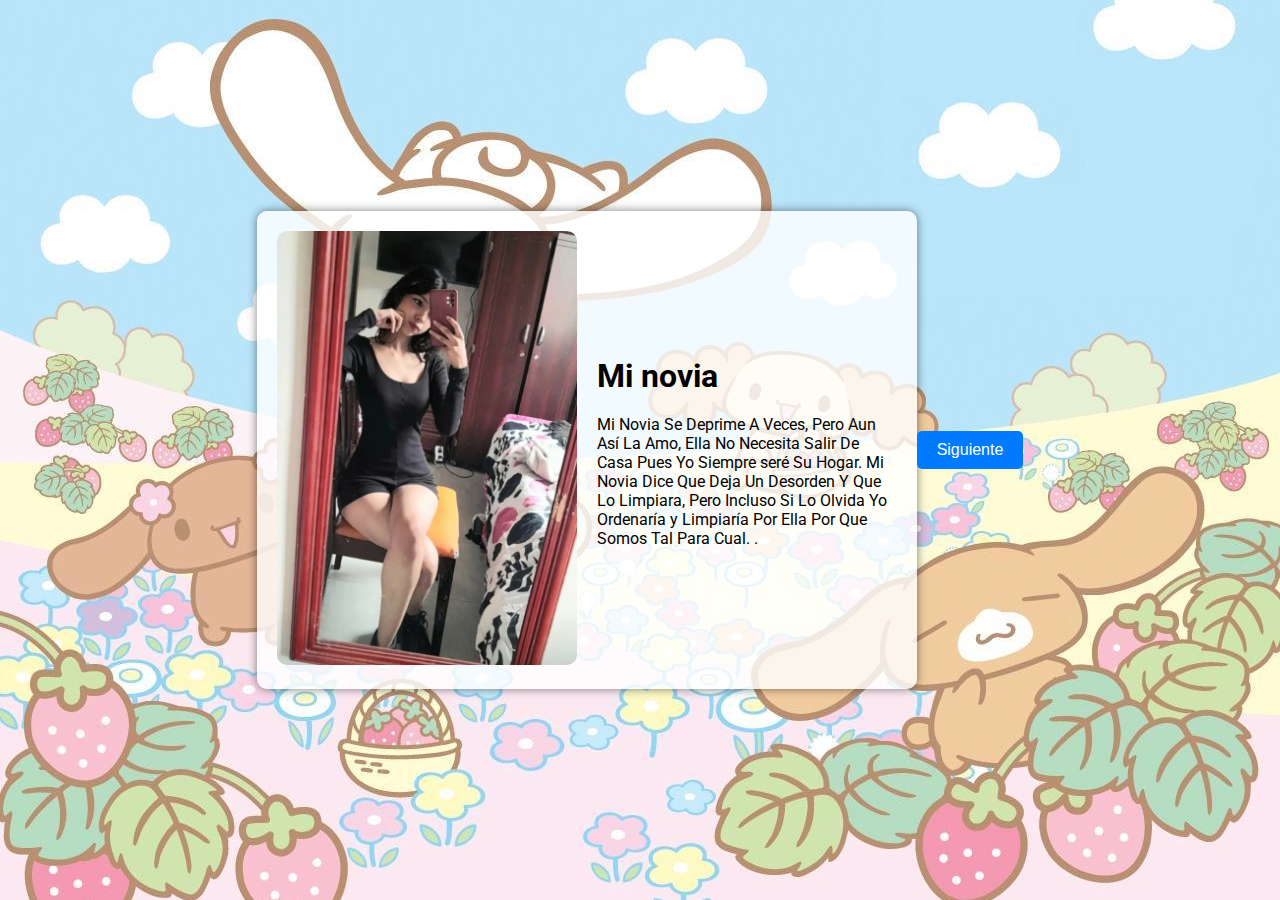
<file: index.html>
<!DOCTYPE html>
<html lang="es">
<head>
    <meta charset="UTF-8">
    <meta name="viewport" content="width=device-width, initial-scale=1.0">
    <title>Mi Novia</title>
    <link rel="stylesheet" href="styles.css">
    <link href="https://fonts.googleapis.com/css2?family=Roboto:wght@400;700&display=swap" rel="stylesheet">
</head>
<body>
    <!-- Elemento de audio para la música de fondo -->
    <audio id="background-music" src="song.mp3" preload="auto" loop></audio>
    
    <div class="container">
        <div class="image-container">
            <img src="minovia.jpg" alt="Mi Novia">
        </div>
        <div class="text-container">
            <h1>Mi novia</h1>
            <p id="page1-text">Mi Novia Se Deprime A Veces, Pero Aun Así La Amo, Ella No Necesita Salir De Casa Pues Yo Siempre seré Su Hogar. Mi Novia Dice Que Deja Un Desorden Y Que Lo Limpiara, Pero Incluso Si Lo Olvida Yo Ordenaría y Limpiaría Por Ella Por Que Somos Tal Para Cual.
                .</p>
        </div>
    </div>
    <button id="next-button" onclick="location.href='page2.html'">Siguiente</button>
    <script src="script.js"></script>
</body>
</html>
</file>
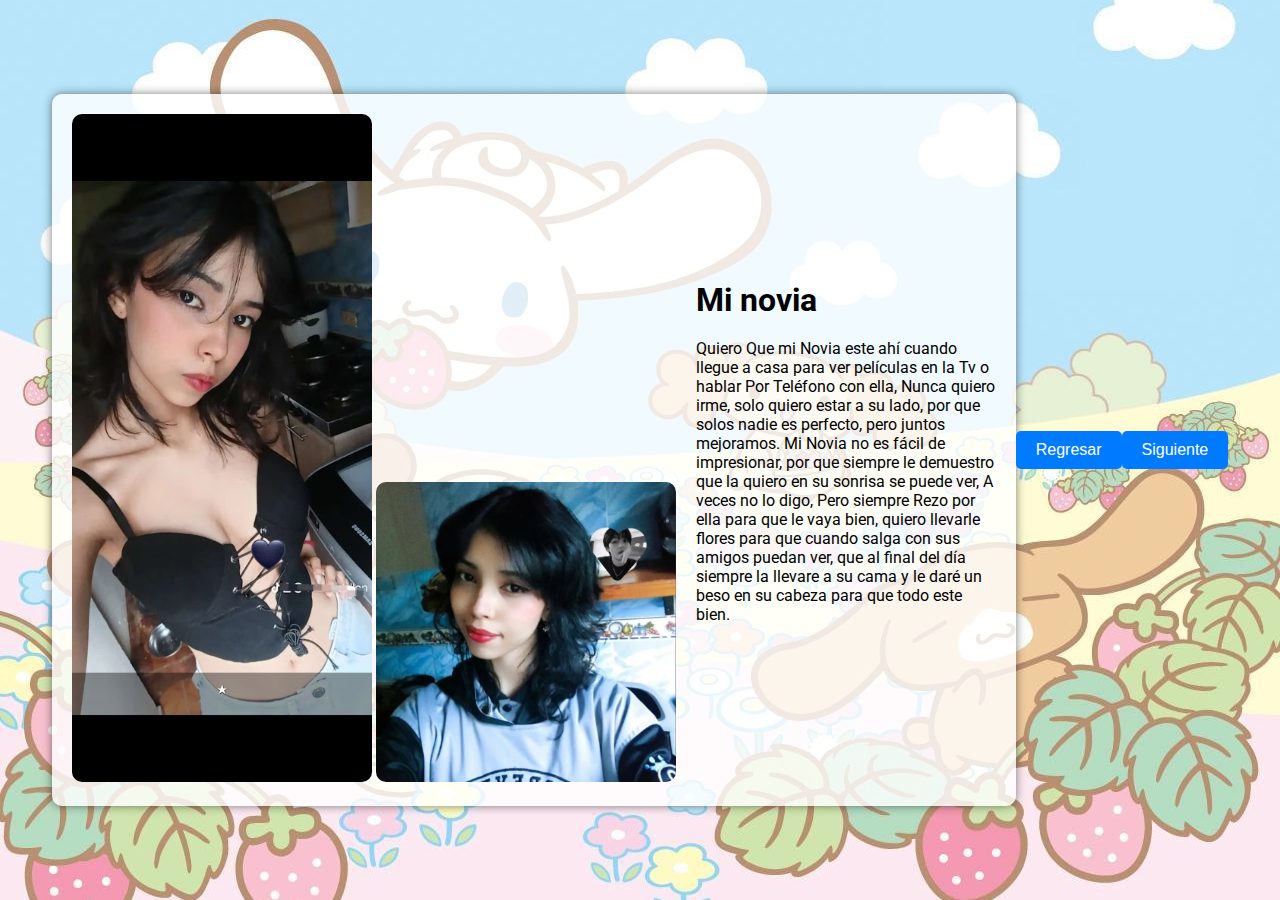
<file: page2.html>
<!DOCTYPE html>
<html lang="es">
<head>
    <meta charset="UTF-8">
    <meta name="viewport" content="width=device-width, initial-scale=1.0">
    <title>Mi Novia - Página 2</title>
    <link rel="stylesheet" href="styles.css">
    <link href="https://fonts.googleapis.com/css2?family=Roboto:wght@400;700&display=swap" rel="stylesheet">
</head>
<body>
    <!-- Elemento de audio para la música de fondo -->
    <audio id="background-music" src="song.mp3" preload="auto" loop></audio>
    
    <div class="container">
        <div class="image-container">
            <img src="minovia2.jpg" alt="Mi Novia 2">
            <img src="minovia3.jpg" alt="Mi Novia 3" style="margin-top: 20px;">
        </div>
        <div class="text-container">
            <h1>Mi novia</h1>
            <p id="page2-text">Quiero Que mi Novia este ahí cuando llegue a casa para ver películas en la Tv o hablar Por Teléfono con ella, Nunca quiero irme, solo quiero estar a su lado, por que solos nadie es perfecto, pero juntos mejoramos. Mi Novia no es fácil de impresionar, por que siempre le demuestro que la quiero en su sonrisa se puede ver, A veces no lo digo, Pero siempre Rezo por ella para que le vaya bien, quiero llevarle flores para que cuando salga con sus amigos puedan ver, que al final del día siempre la llevare a su cama y le daré un beso en su cabeza para que todo este bien.</p>
        </div>
    </div>
    <button id="prev-button" onclick="location.href='index.html'">Regresar</button>
    <button id="next-button" onclick="location.href='page3.html'">Siguiente</button>
    <script src="script.js"></script>
</body>
</html>
</file>
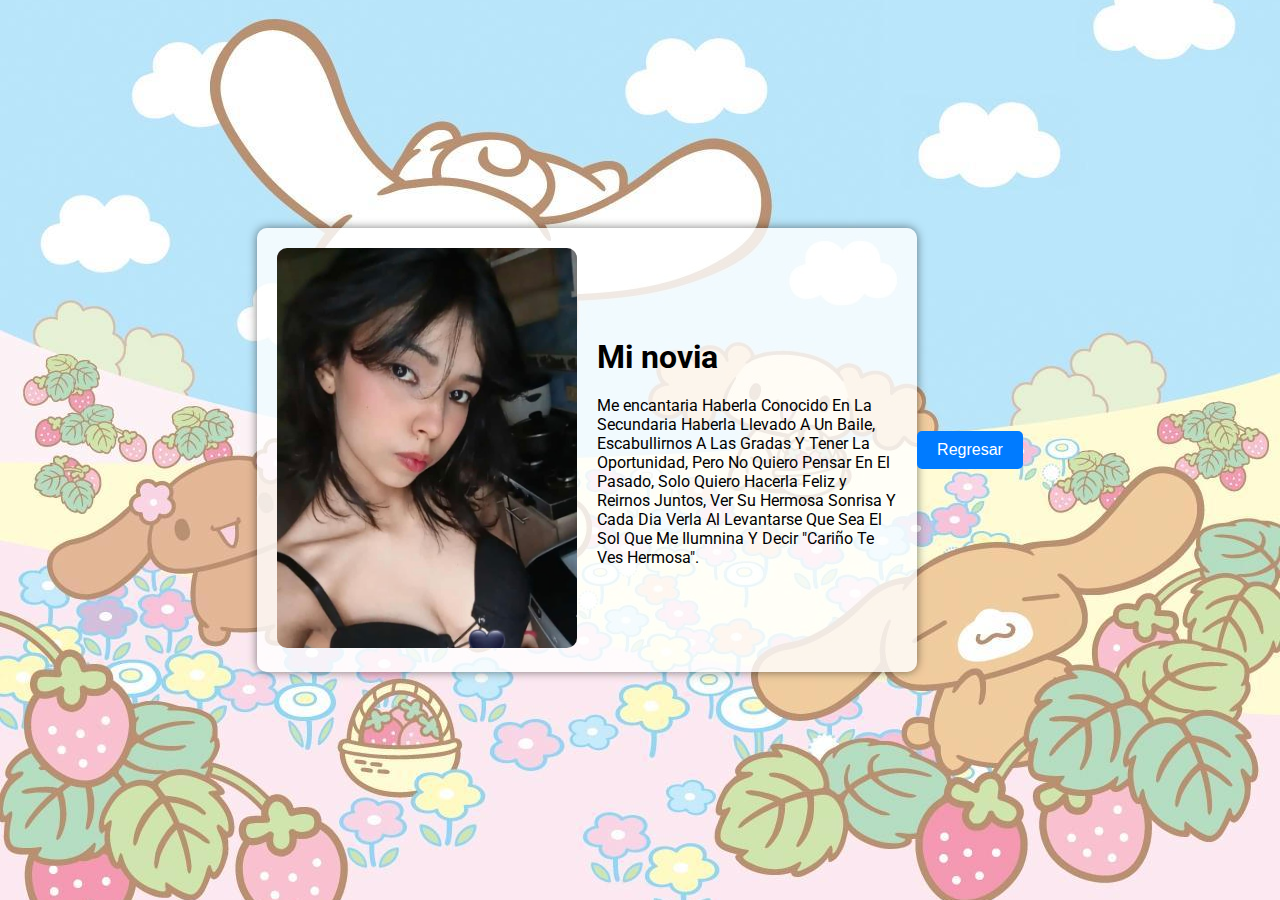
<file: page3.html>
<!DOCTYPE html>
<html lang="es">
<head>
    <meta charset="UTF-8">
    <meta name="viewport" content="width=device-width, initial-scale=1.0">
    <title>Mi Novia - Página Final</title>
    <link rel="stylesheet" href="styles.css">
    <link href="https://fonts.googleapis.com/css2?family=Roboto:wght@400;700&display=swap" rel="stylesheet">
</head>
<body>
    <!-- Elemento de audio para la música de fondo -->
    <audio id="background-music" src="song.mp3" preload="auto" loop></audio>
    
    <div class="container">
        <div class="image-container">
            <img src="minovia4.jpg" alt="Mi Novia 4">
        </div>
        <div class="text-container">
            <h1>Mi novia</h1>
            <p id="page3-text"> Me encantaria Haberla Conocido En La Secundaria Haberla Llevado A Un Baile, Escabullirnos A Las Gradas Y Tener La Oportunidad, Pero No Quiero Pensar En El Pasado, Solo Quiero Hacerla Feliz y Reirnos Juntos, Ver Su Hermosa Sonrisa Y Cada Dia Verla Al Levantarse Que Sea El Sol Que Me Ilumnina Y Decir "Cariño Te Ves Hermosa".</p>
        </div>
    </div>
    <button id="prev-button" onclick="location.href='page2.html'">Regresar</button>
    <script src="script.js"></script>
</body>
</html>
</file>
<file: styles.css>
body {
    font-family: 'Roboto', sans-serif; /* Fuente de Google Fonts */
    display: flex;
    justify-content: center;
    align-items: center;
    height: 100vh;
    margin: 0;
    background: url('sanrio-background.jpg') no-repeat center center fixed;
    background-size: cover;
}

.container {
    display: flex;
    align-items: center;
    text-align: left;
    background-color: rgba(255, 255, 255, 0.8);
    padding: 20px;
    border-radius: 10px;
    box-shadow: 0 0 10px rgba(0, 0, 0, 0.5);
}

.image-container {
    margin-right: 20px;
}

.image-container img {
    max-width: 300px; /* Tamaño razonable para la imagen */
    height: auto;
    border-radius: 10px;
}

.text-container {
    max-width: 300px;
}

h1 {
    font-size: 2em;
    margin-bottom: 20px;
}

.editable-text {
    margin-bottom: 20px;
    font-size: 1.2em;
    border: 1px solid #ccc;
    padding: 10px;
    border-radius: 5px;
    background-color: #fff;
}

button {
    padding: 10px 20px;
    font-size: 1em;
    background-color: #007BFF;
    color: #fff;
    border: none;
    border-radius: 5px;
    cursor: pointer;
}

button:hover {
    background-color: #0056b3;
}
</file>
